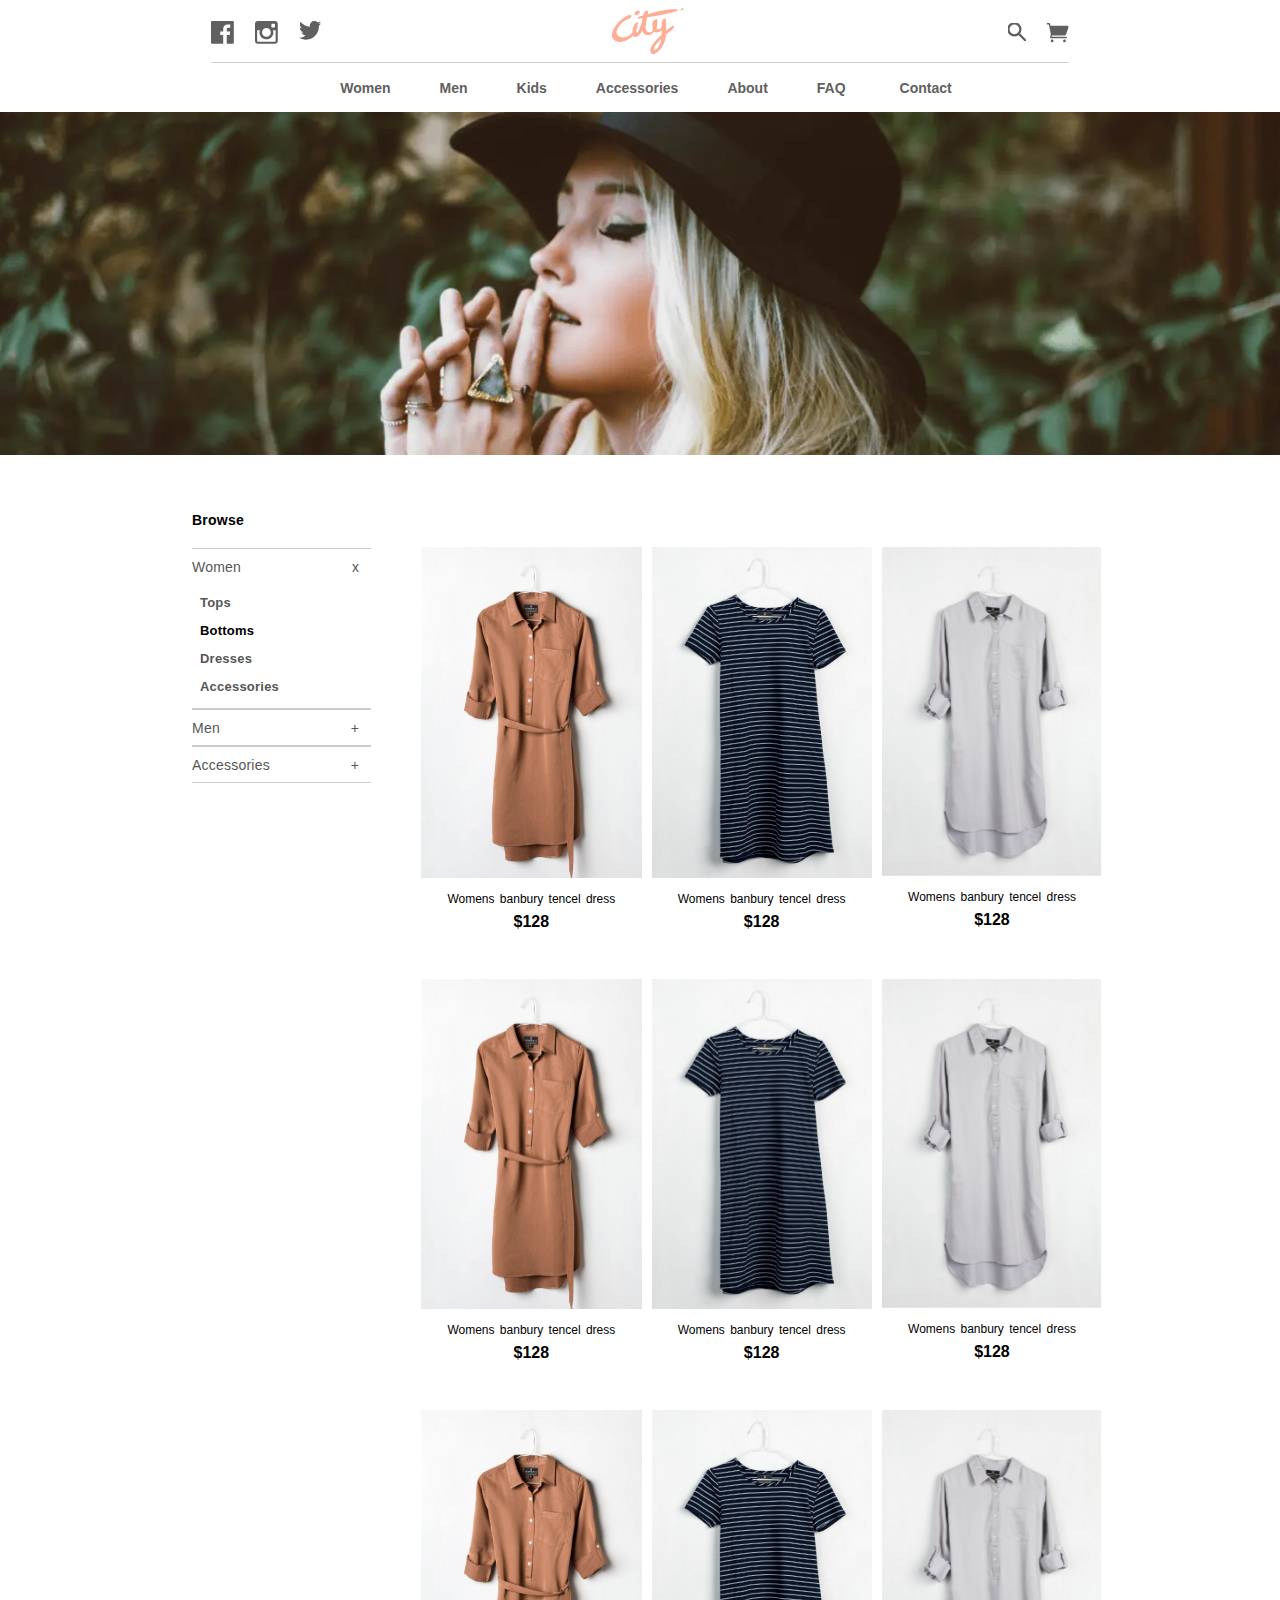
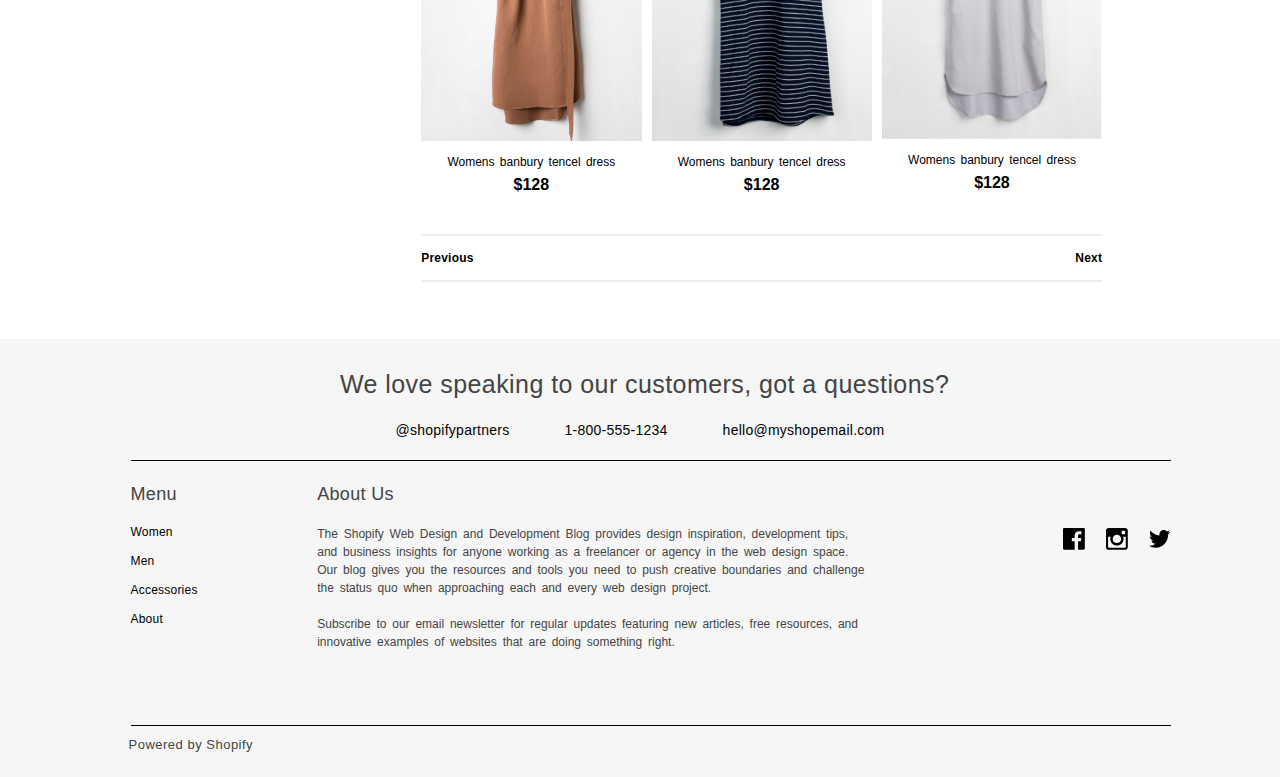
<file: index.html>
<!DOCTYPE html>
<html lang="en">
    <head>
        <link rel="stylesheet" href="style1.css">
        <title>Task 1</title>
        <meta charset="UTF-8">
        <meta http-equiv="X-UA-Compatible" content="IE=edge">
        <meta name="description" content="Shopping website for mens">
        <meta name="keywords" content="city,e-commerce,men-wear">
        <meta name="author" content="Iniyavan">
        <meta name="viewport" content="width=980, initial-scale=1">
    </head>
    <body>
        <div class="first-page">
            <div class="mobile-searchbar visible">
                <div class="mobile-searchbar-container">
                        <img src="images/page1/icons/Hamburger Nav.svg" class="mobile-searchbar-left" alt="mobile hamburger">
                        <img src="images/page1/City Peach.svg" class="mobile-searchbar-center" alt="mobile city">
                        <img src="images/page1/icons/icon_cart.svg" class="mobile-searchbar-right" alt="mobile cart">
                </div>
            </div>
            <div class="Searchbar-container-container">
                <div class="Searchbar-container invisible">
                    <div class="Searchbar-container-left">
                        <img src="images/page1/icons/Facebook.svg" class="Searchbar-container-left-icon invisible" alt="facebook icon">
                        <img src="images/page1/icons/Instagram.svg" class="Searchbar-container-left-icon invisible" alt="instagram icon">
                        <img src="images/page1/icons/Twitter.svg" class="Searchbar-container-left-icon invisible" alt="seachbar icon">
                    </div>
                    <div class="Searchbar-container-center">
                        <img src="images/page1/City Peach.svg" class="Searchbar-container-center-icon" alt="city" >
                    </div>
                    <div class="Searchbar-container-right">
                        <img src="images/page1/icons/Search.svg" class="Searchbar-container-right-icon invisible" alt="search">
                        <img src="images/page1/icons/icon_cart.svg" class="Searchbar-container-right-icon " alt="cart" style="width:23px;">
                    </div>
                </div>
            </div>
            <div class="Navbar-container-container invisible">
                <div class="Navbar-container">
                    <div class="Navbar">
                        <div class="Navbar-option">Women</div>
                        <div class="Navbar-option">Men</div>
                        <div class="Navbar-option">Kids</div>
                        <div class="Navbar-option">Accessories</div>
                        <div class="Navbar-option">About</div>
                        <div class="Navbar-option">FAQ</div>
                        <div class="Navbar-option" style="padding-left: 5px;">Contact</div>
                    </div>
                </div>
            </div>
            <div class="mobile-front-image-container visible">
                <picture>
                    <!-- <source srcset="images/page1/Page Hero.png" type="image/png"> -->
                    <img src="images/page1/Page Hero.webp" class="mobile-front-image" alt="mobile front image">
                </picture>
            </div>
            <div class="Image-container invisible">
                <picture>
                    <!-- <source srcset="images/page1/Page Hero.png" type="image/png"> -->
                    <img src="images/page1/Page Hero.webp" class="Front-image" alt="front image">
                </picture>
            </div>
            <div class="mobile-browse-container-container visible" >
                <div class="mobile-browse-container">
                    <div class="mobile-browse">
                        Browse
                    </div>
                    <div class="mobile-browse-heading">
                        Women
                    </div>
                    <div class="mobile-browse-options">
                        <div class="option">Tops</div>
                        <div class="option">Bottoms</div>
                        <div class="option">Dresses</div>
                        <div class="option">Accessories</div>
                    </div>
                </div>
            </div>
            <div class="mobile-card-container visible">
                <div class="mobile-card">  
                    <img src="images/page1/w-banburytencel_tan_grande copy 5.svg" class="image" alt="dress1">
                    <div class="info">
                        <div class="Name">Womens banbury tencel dress</div>
                        <div class="Price">$128</div>
                    </div>
                </div>
                <div class="mobile-card" style="margin-bottom: 170px;">
                    <img src="images/page1/Unknown-13.png" class="image" alt="dress2">
                    <div class="info">
                        <div class="Name">Womens banbury tencel dress</div>
                        <div class="Price">$128</div>
                    </div>
                </div>
                <div class="mobile-card">
                    <img src="images/page1/Unknown Copy.svg" class="image" alt="dress3">
                    <div class="info">
                        <div class="Name">Womens banbury tencel dress</div>
                        <div class="Price">$128</div>
                    </div>
                </div>
            </div>
            <div class="browse-card-container-parent">
                <div class="invisible browse-card-container">  
                    <div class="browse-container">                                                                                                           
                        <div class="browse-categories">
                            <div class="browse-categories-heading">Browse</div>
                            <div class="categories">
                                <div class="category">
                                    <div class="category-heading">
                                        <div>Women</div>
                                        <div class="category-symbols">x</div>
                                    </div>
                                    <div class="subcategory">
                                        <div class="sub-options">Tops</div>
                                        <div style="font-weight:bold;color: black;" class="sub-options">Bottoms</div>
                                        <div class="sub-options">Dresses</div>
                                        <div class="sub-options">Accessories</div>
                                    </div>
                                </div>
                                <div class="category" style="padding-bottom: 9px;">
                                    <div class="category-heading">
                                        <div>Men</div>
                                        <div class="category-symbols">+</div></div>
                                </div>
                                <div class="category" style="padding-bottom: 9px;">
                                    <div class="category-heading">
                                        <div>Accessories</div>
                                        <div class="category-symbols">+</div>
                                    </div>
                                </div>
                            </div>
                        </div>
                    </div>
                    <div class="card-grid-container">
                        <div class="card-grid">
                            <div class="product-card" >
                                <div class="product-card-image">
                                    <img src="images/page1/w-banburytencel_tan_grande copy 5.svg" alt="shirt1" class="desktop-card-image">
                                </div>
                                <div class="product-card-info">
                                    <div class="product-card-info-name">
                                        Womens banbury tencel dress
                                    </div>
                                    <div class="product-card-info-price">
                                        $128
                                    </div>
                                </div>
                            </div>

                            <div class="product-card">
                                <div class="product-card-image">
                                    <img src="images/page1/Unknown-13 (1).svg" alt="shirt1" class="desktop-card-image">
                                </div>
                                <div class="product-card-info">
                                    <div class="product-card-info-name">
                                        Womens banbury tencel dress
                                    </div>
                                    <div class="product-card-info-price">
                                        $128
                                    </div>
                                </div>
                            </div>

                            <div class="product-card">
                                <div class="product-card-image">
                                    <img src="images/page1/Unknown Copy.svg" alt="shirt1" class="desktop-card-image">
                                </div>
                                <div class="product-card-info">
                                    <div class="product-card-info-name">
                                        Womens banbury tencel dress
                                    </div>
                                    <div class="product-card-info-price">
                                        $128
                                    </div>
                                </div>
                            </div>

                            <div class="product-card">
                                <div class="product-card-image">
                                    <img src="images/page1/w-banburytencel_tan_grande copy 5.svg" alt="shirt1" class="desktop-card-image">
                                </div>
                                <div class="product-card-info">
                                    <div class="product-card-info-name">
                                        Womens banbury tencel dress
                                    </div>
                                    <div class="product-card-info-price">
                                        $128
                                    </div>
                                </div>
                            </div>

                            <div class="product-card">
                                <div class="product-card-image">
                                    <img src="images/page1/Unknown-13 (1).svg" alt="shirt1" class="desktop-card-image">
                                </div>
                                <div class="product-card-info">
                                    <div class="product-card-info-name">
                                        Womens banbury tencel dress
                                    </div>
                                    <div class="product-card-info-price">
                                        $128
                                    </div>
                                </div>
                            </div>

                            <div class="product-card">
                                <div class="product-card-image">
                                    <img src="images/page1/Unknown Copy.svg" alt="shirt1" class="desktop-card-image">
                                </div>
                                <div class="product-card-info">
                                    <div class="product-card-info-name">
                                        Womens banbury tencel dress
                                    </div>
                                    <div class="product-card-info-price">
                                        $128
                                    </div>
                                </div>
                            </div>

                            <div class="product-card">
                                <div class="product-card-image">
                                    <img src="images/page1/w-banburytencel_tan_grande copy 5.svg" alt="shirt1" class="desktop-card-image" >
                                </div>
                                <div class="product-card-info">
                                    <div class="product-card-info-name">
                                        Womens banbury tencel dress
                                    </div>
                                    <div class="product-card-info-price">
                                        $128
                                    </div>
                                </div>
                            </div>

                            <div class="product-card">
                                <div class="product-card-image">
                                    <img src="images/page1/Unknown-13 (1).svg" alt="shirt1" class="desktop-card-image">
                                </div>
                                <div class="product-card-info">
                                    <div class="product-card-info-name">
                                        Womens banbury tencel dress
                                    </div>
                                    <div class="product-card-info-price">
                                        $128
                                    </div>
                                </div>
                            </div>

                            <div class="product-card">
                                <div class="product-card-image">
                                    <img src="images/page1/Unknown Copy.svg" alt="shirt1" class="desktop-card-image">
                                </div>
                                <div class="product-card-info">
                                    <div class="product-card-info-name">
                                        Womens banbury tencel dress
                                    </div>
                                    <div class="product-card-info-price">
                                        $128
                                    </div>
                                </div>
                            </div>
                            
                        </div>
                        <div class="previous-next-container">
                            <div class="Previous-next">
                                Previous
                            </div>
                            <div class="Previous-next">
                                Next
                            </div>
                        </div>
                    </div>
                </div>
            </div>
            <div class="mobile-previous-container-parent visible">
                <div class="mobile-previous-container">
                    <div>Previous</div>
                    <div>Next</div>
                </div>
            </div>
            <div class="mobile-footer-container visible">
                <div class="mobile-contact-container">
                    <div class="mobile-contact-question">
                        We love speaking to our customers, got a questions?
                    </div>
                    <div class="mobile-contact1">
                        <div>@shopifypartners</div>
                        <div>1-800-555-1234</div>
                    </div>
                    <div class="mobile-contact2">
                        <div>hello@myshopemail.com</div>
                    </div>
                </div>
                <div class="mobile-menu-container">
                    <div class="mobile-menu-heading">
                        <div>Menu</div>
                    </div>
                    <div class="mobile-menu-options">
                        <div class="menu-option">Women</div>
                        <div class="menu-option">Men</div>
                        <div class="menu-option">Accessories</div>
                        <div class="menu-option">About</div>
                    </div>
                </div>
                <div class="mobile-about-us">
                    <div class="mobile-about-us-heading">About Us</div>
                    <div class="mobile-about-us-content">
                        The Shopify Web Design and Development Blog provides design inspiration, development tips, and business insights for anyone working as a freelancer or agency in the web design space. Our blog gives you the resources and tools you need to push creative boundaries and challenge the status quo when approaching each and every web design project.
                        <br><br>
                        Subscribe to our email newsletter for regular updates featuring new articles, free resources, and innovative examples of websites that are doing something right.
                    </div>
                </div>
                <div class="mobile-icon-container">
                    <img src="images/page1/icons/Facebook2.svg" class="mobile-icon" alt="facebook footer">
                    <img src="images/page1/icons/Instagram2.svg" class="mobile-icon" alt="instagram footer">
                    <img src="images/page1/icons/Twitter2.svg" class="mobile-icon" alt="twitter footer">
                </div>
                <div class="mobile-powered">
                    Powered by Shopify
                </div>
            </div>
            <div class="overall-media-footer invisible">
                <div class="contact-container-container">
                    <div class="contact-container">
                        <div class="contact-question">
                            We love speaking to our customers, got a questions?
                        </div>
                        <div class="contact-info-container">
                            <div class="contact-info">
                                <div class="contact">@shopifypartners</div>
                                <div class="contact" style="margin:0px 55px;">1-800-555-1234</div>
                                <div class="contact">hello@myshopemail.com</div>
                            </div>
                        </div>
                    </div>
                </div>
                <!-- <hr style="width:1040px"> -->
                <div class="footer-middle-container-container">
                    <div class="footer-middle-container">
                        <div class="Menu-container">
                            <div class="Menu-heading-container">
                                Menu            
                            </div>
                            <div class="Menu-options-container">
                                <div class="Menu-option">Women</div>
                                <div class="Menu-option">Men</div>
                                <div class="Menu-option">Accessories</div>
                                <div class="Menu-option">About</div>
                            </div>
                        </div>
                        <div class="About-us-container">
                            <div class="About-us-heading">
                                About Us
                            </div>
                            <div class="About-us-paragraph" style="letter-spacing: 0px;">
                                The Shopify Web Design and Development Blog provides design inspiration, development tips, and business insights for anyone working as a freelancer or agency in the web design space. Our blog gives you the resources and tools you need to push creative boundaries and challenge the status quo when approaching each and every web design project.
                                <br><br>
                                Subscribe to our email newsletter for regular updates featuring new articles, free resources, and innovative examples of websites that are doing something right.
                            </div>
                        </div>
                        <div class="Icon-container">
                            <div class="Icons">
                                <img src="images/page1/icons/Facebook2.svg" class="Icon" alt="facebook footer">
                                <img src="images/page1/icons/Instagram2.svg" class="Icon" alt="instagram footer">
                                <img src="images/page1/icons/Twitter2.svg" class="Icon" alt="twitter footer">
                            </div>
                        </div>  
                    </div>
                </div>
                <!-- <hr style="width:700px;"> -->
                <div class="Powered-container-container">
                    <div class="Powered-container" style="letter-spacing: 0.5px;">
                        Powered by Shopify
                    </div>
                </div>
            </div>
        </div>
    </body>
</html>
</file>
<file: style1.css>
html,body{
    width: 100%;
}
html {
    touch-action: manipulation;
}

.first-page{
    display: flex;
    flex-direction: column;
    width: 100%;
    
}

.invisible{
    display: none;
}

body{
    margin: 0%;
}

.mobile-searchbar{
    display: flex;
    width: 100%;
    justify-content: center;
    aspect-ratio: 8/1;
    padding-top: 0px;
    padding-bottom: 8.5px;
}

.mobile-searchbar-container{
    display: flex;
    width: 93.5%;
    justify-content: space-between;
    align-items: center;
    height: 125px;
   
}

.mobile-searchbar-left{
    width: 75px;
    height: 150px;
}

.mobile-searchbar-right{
    width:65px;
    height: 47px;
}

.mobile-searchbar-center{
    width: 180px;
    height: 100px;
    padding-top: 10px;
}

.mobile-front-image-container{
    display: flex;
    width: 100%;
    margin-bottom: 9.5%;
    
}

.mobile-front-image{
    width: 100%;
    object-fit: cover;
    height: 400px;
}

.mobile-browse-options{
    display: flex;
    flex-direction: column;
    /* gap:34px; */
    font-family: Helvetica;
    font-size: 200%;
    font-weight: bold;
    font-stretch: normal;
    font-style: normal;
    line-height: normal;
    letter-spacing: 0.22px;
    color: #565656;
    padding-bottom: 9%;
    padding-left: 2.7%;
    border-bottom: 1px solid #444;
}

.option{
    margin-top: 34px;
}

.option:first-child{
    margin-top: 0%;
}

/* @supports not (gap: 34px){
    .option{
        margin-bottom: 34px;
        gap: 0px;
    }
} */

.mobile-browse-heading{
    display: flex;
    margin-top: 20px;
    margin-bottom: 6.3%;
    font-family: Helvetica;
    font-size: 230%;
    font-weight: normal;
    font-stretch: normal;
    font-style: normal;
    line-height: normal;
    letter-spacing: 0.25px;
    color: #000;
}

.mobile-browse-container{
    display: flex;
    flex-direction: column;
    width: 83%;
    
}

.mobile-browse{
    display: flex;
    font-family: Helvetica;
    font-size: 37px;
    font-weight: bold;
    font-stretch: normal;
    font-style: normal;
    line-height: normal;
    letter-spacing: 0.25px;
    color: #000;
    padding-bottom: 6.7%;
    padding-left: 0%;
    border-bottom: 1px solid #444;
    margin-bottom: 5%;
}

.mobile-browse-container-container{
    width: 100%;
    display: flex;
    justify-content: center;
}

.mobile-card-container{
    display: flex;
    flex-direction: column;
    align-items: center;
    padding-top: 15%;
    
    
}

.mobile-card{
    display: flex;
    flex-direction: column;
    align-items: center;
    width: 90%;
    height: auto;
    margin-bottom: 146px;
}

.image{
    width: 86%;
    height: 100%;
}

.info{
    display: flex;
    flex-direction: column;
    align-items: center;
    width: 100%;
    padding-top: 7%;
    height: auto;
}

.Name{
    display: flex;
    font-family: Helvetica;
    font-size: 32px;
    font-weight: normal;
    font-stretch: normal;
    font-style: normal;
    line-height: normal;
    letter-spacing: normal;
    text-align: center;
    color: #000;
    margin-bottom: 1%;
    height: auto;
}

.Price{
    display: flexS;
    font-family: Helvetica;
    font-size: 40px;
    font-weight: bold;
    font-stretch: normal;
    font-style: normal;
    line-height: normal;
    letter-spacing: normal;
    text-align: center;
    color: #000;
    height:auto;
}

.mobile-previous-container-parent{
    display: flex;
    width: 100%;
    justify-content: center;
    margin-bottom: 127px;
}

.mobile-previous-container{
    display: flex;
    justify-content: space-between;
    font-family: Helvetica;
    font-size: 31px;
    font-weight: bold;
    font-stretch: normal;
    font-style: normal;
    line-height: normal;
    letter-spacing: 0.22px;
    color: #000;
    width: 86%;
    border-top:1px solid #444;
    border-bottom:1px solid #444;
    padding-top: 3.8%;
    padding-bottom: 3.8%;

}

.mobile-footer-container{
    display: flex;
    flex-direction: column;
    background-color: #f6f6f6;
    width: 100%;
    align-items: center;
    padding-bottom: 120px;
}

.mobile-contact-container{
    display: flex;
    flex-direction: column;
    width: 89%;
    align-items: center;
    margin-top: 8.5%;
    margin-bottom: 9.2%;
}

.mobile-contact-question{
        font-family: Helvetica;
        font-size: 54px;
        font-weight: 300;
        font-stretch: normal;
        font-style: normal;
        line-height: normal;
        letter-spacing: 0.36px;
        text-align: center;
        color: #444;
}

.mobile-contact1{
    display: flex;
    justify-content: space-between;
    font-family: Helvetica;
    font-size: 38px;
    font-weight: normal;
    font-stretch: normal;
    font-style: normal;
    line-height: normal;
    letter-spacing: 0.25px;
    text-align: center;
    color: #000;
    width: 85%;
    margin-top: 95px;
}

.mobile-contact2{
    display: flex;
    justify-content: center;
    font-family: Helvetica;
    font-size: 38px;
    font-weight: normal;
    font-stretch: normal;
    font-style: normal;
    line-height: normal;
    letter-spacing: 0px;
    text-align: center;
    color: #000;
    margin-top: 55px;
}

.mobile-menu-container{
    width: 85%;
    border-top: 1px solid #444;
}

.mobile-menu-heading{
    display: flex;
    font-family: Helvetica;
    font-size: 46px;
    font-weight: normal;
    font-stretch: normal;
    font-style: normal;
    line-height: normal;
    letter-spacing: 0.32px;
    color: #444;
    margin-top: 110px;
    margin-bottom: 45px;
}

.mobile-menu-options{
    display: flex;
    flex-direction: column;
    font-family: Helvetica;
    font-size: 38px;
    font-weight: bold;
    font-stretch: normal;
    font-style: normal;
    line-height: normal;
    letter-spacing: 0.25px;
    color: #000;
    /* gap: 50px; */
}

.menu-option{
    margin-top: 50px;
}

.menu-option:first-child{
    margin-top: 0%;
}

.mobile-about-us{
    display: flex;
    flex-direction: column;
    width: 86%;
    margin-top: 135px;
    margin-bottom: 90px;
}

.mobile-about-us-heading{
    display: flex;
    font-family: Helvetica;
    font-size: 47px;
    font-weight: normal;
    font-stretch: normal;
    font-style: normal;
    line-height: normal;
    letter-spacing: 0.32px;
    color: #444;
    margin-bottom: 18px;
}

.mobile-about-us-content{
    display: flex;
    font-family: Helvetica;
    font-size: 32px;
    font-weight: normal;
    font-stretch: normal;
    font-style: normal;
    line-height: 1.5;
    letter-spacing: 0.22px;
    color: #444;
}

.mobile-icon-container{

    display: flex;
    width: 86.5%;
    height: fit-content;
    /* gap: 55px; */
    padding-bottom: 83px;
    border-bottom: 1px solid #444;
}

.mobile-icon{
    height: 55px;
    width: 55px;
    margin-right: 55px;
}

.mobile-icon:last-child{
    margin-right: 0%;
}

.mobile-powered{
    display: flex;
    width: 86.5%;
    font-family: Helvetica;
    font-size: 35px;
    font-weight: normal;
    font-stretch: normal;
    font-style: normal;
    line-height: normal;
    letter-spacing: 0.23px;
    color: #444;
    padding-left: 18px;
    padding-top: 34px;
}



@media only screen and (min-width:1025px){
    .invisible{
        display: block;
    }

    .visible{
        display: none;
    }

    .browse-card-container{
        display: flex;
        width:100%;
        height: auto;
        margin-bottom: 1px;
        /* margin-left: 18px; */
        /* justify-content: center; */
        /* padding-left: 130px; */
        /* margin-bottom: -1%; */
    }

    .searchbar-left{
        padding-left: 0%;
        padding-left: 1%;
        display: flex;
    }

    .searchbar-right{
        padding-right: 0%;
        display: flex;
        justify-content: flex-end;
        padding-right: 0.5%;
    }

    .Searchbar-container-center-icon{
        width: 100%;
        height: 100%;
    }

    .searchbar-content-flex{
        display: flex;
        justify-content: center;
    }
    .previous-next{
        grid-column: 1/-1;
        width: 100%;
    }

    .about-us-logo{
        border-bottom: none;
    }

    .browse{
        width: 60%;
    }

    .browse-card-container-parent {
        display: flex;
        width: 100%;
        justify-content: center;
        margin-bottom: 56px;
    }

    .card{
        width: 100%;
        height: auto;
        border: 1px solid black;
    }

    .customer-care-contact-details{
        width: 100%;
        display: flex;
        margin: 0%;
        background-color: teal;
        justify-content: space-between;
        padding-bottom: 0%;
        
    }

    .customer-care{
        padding: 0%;
        margin: 0%;
        width: 100%;
        background-color: tomato;
        align-items: center;
        display: flex;
        flex-direction: column;
    }

    .overall-media-footer{
        display: flex;
        flex-direction: column;
        align-items: center;
        margin: 0%;
        padding-left: 0%;
        padding-right: 0%;
        background-color: #f6f6f6;
    }

    .about-us-logo-icons{
        width: 20%;
    }

    .menu{
        width: 30%;
    }

    .about-us{
        width:20%
    }

    .subcategory{

        width:100%;
        display: flex;
        flex-direction: column;
        padding-left: 8px;
        /* gap: 13px; */                       /*$$$$$$$$$$$$$$$$$$$$$$$$$$$$$$$$$$$$$$$$$$$$$$$$$$$$$$$*/
        padding-top: 20px;
        font-family: Helvetica;
        font-size: 13px;
        font-weight: bold;
        font-stretch: normal;
        font-style: normal;
        line-height: normal;
        letter-spacing: 0.22px;
        color: #565656;
    }

    .sub-options{
        margin-top: 13px;
    }

    .sub-options:first-child{
        margin-top: 0px;
    }

    /* @supports (display: flex) {
        .subcategory {
          display: flex;
          flex-wrap: wrap;
          gap: 1rem;
        }
      }
      
      .subcategory {
        display: block;
        margin: 0 -1rem;
        padding: 0 1rem;
      } */
    
    .category-heading{
        display: flex;
        justify-content: space-between;
        /* gap:130px; */
        font-size: 14px;
        width: 100%;
    }
    
    .categories{
        display:flex;
        flex-direction: column;
    }
    
    .category{
        border-top:1px solid #ccc;
        border-bottom:1px solid #ccc;
        padding-top: 10px;
        padding-bottom: 14px; 
        width: 100%;
    }
    
    .browse-categories-heading{
        width: 100%;
        padding-bottom: 20px;
        font-size: 14px;
        font-weight: bold;
        font-stretch: normal;
        font-style: normal;
        line-height: normal;
        letter-spacing: 0.25px;
        color: #000;
    }
    
    .browse-categories{

        display: flex;
        flex-direction: column;
        font-family: Helvetica;
        font-size: 14px;
        font-weight: normal;
        font-stretch: normal;
        font-style: normal;
        line-height: normal;
        letter-spacing: 0.22px;
        color: #565656;
        background-color:#ffffff;
        width: 100%;
    }
    
    .category-symbols{
        padding-right: 12px;
    }

    .browse-card-container-parent{
        display: flex;
        max-width: 100%;
        justify-content: center;
    }

    .product-card{
        display: flex;
        flex-direction:column;
        width:100%;
        /* margin-bottom: 55px; */
        /* margin-bottom: 30px; */
    }

    .desktop-card-image{
        width: 100%;
        height: 100%;
    }

    /* .unknown{
        height: 99%;
    } */
    
    .product-card-info{
        display: flex;
        flex-direction: column;
        align-items: center;
        gap: 5px;
        margin-bottom: 0px;
        margin-top: 12px;
        width: 100%;
        /* background-color: yellow; */
        height: auto;
        padding-right: 2px;
        letter-spacing: 5px;
    }
    
    .product-card-info-name{
        font-family: Helvetica;
        font-size: 12px;
        word-spacing: 2px;
        /* letter-spacing: 25px; */
        font-weight: normal;
        font-stretch: normal;
        font-style: normal;
        line-height: normal;
        letter-spacing: normal;
        text-align: center;
        color: #000;
        /* padding-right: 15px; */
        /* padding-top: 3px; */
    }
    
    .product-card-info-price{
        font-family: Helvetica;
        font-size: 16px;
        /* padding-right: 12px; */
        padding-top: 2px;
        font-weight: bold;
        font-stretch: normal;
        font-style: normal;
        line-height: normal;
        letter-spacing: normal;
        text-align: center;
        color: #000;
    }
    
    .card-grid{
        display: grid;
        grid-template-columns: 1fr 1fr 1fr;
        grid-template-rows: 1fr 1fr 1fr;
        max-width: 100%;
        /* gap: 25px; */
        column-gap: 10px;
        row-gap: 46px;
        /* gap: 20px; */
        /* background-color: crimson; */
        /* padding-right: 100px; */
        margin-bottom: 40px;
    }
    
    .card-grid-container{
        width: 53.2%;
        /* margin-left: 25px; */
        /* margin-top: 79px; */
        margin-top:90px;
    }
    
    .browse-container{
        width: 14%;
        /* background-color: pink; */
        /* margin-right: 158px; */
        margin-top: 57px;
        margin-right: 50px;
        margin-left:15%;
        /* margin-top: 50px; */
        /* padding-right: 20px; */
    }
    
    .contact-info{
        display: flex;
        width: 100%;
        justify-content:center;
        /* gap:55px; */
    }
    
    .contact-info-container{
        display: flex;
        max-width: 100%;
        justify-content: center;
    }
    
    .contact{
        display: flex;
        width: max-content;
        /* background-color: aqua; */
        font-family: Helvetica;
        font-size: 14px;
        font-weight: normal;
        font-stretch: normal;
        font-style: normal;
        line-height: normal;
        letter-spacing: 0.25px;
        text-align: center;
        color: #000;
        padding-top: 5px;
    }
    
    .contact-container{
        display: flex;
        flex-direction: column;
        max-width: 600px;
        margin-bottom: 2px;
    }
    
    .contact-question{
        display: flex;
        /* width: 100%; */
        width: max-content;
        /* background-color: lime; */
        justify-content: center;
        font-family: Helvetica;
        font-size: 25px;
        font-weight: 300;
        font-stretch: normal;
        font-style: normal;
        line-height: normal;
        letter-spacing: 0.43px;
        text-align: center;
        color: #444;
        margin-bottom: 18px;
        padding-top: 1px;
        padding-right: 2px;
    }
    
    .contact-container-container{
        display: flex;
        justify-content: center;
        width: 90%;
        margin-top: 30px;
        margin-right: 0%;
        margin-bottom: 0px;
    }
    
    .Menu-container{
        display: flex;
        flex-direction: column;
        max-width: 190px;
        margin-right: 11.5%;
        margin-top: 2.2%;
    }
    
    .Menu-heading-container{
      
        display: flex;
        font-family: Helvetica;
        font-size: 18px;
        font-weight: normal;
        font-stretch: normal;
        font-style: normal;
        line-height: normal;
        letter-spacing: 0.32px;
        color: #444;
        margin-bottom: 20px;
    }
    
    .Menu-options-container{
        
        display: flex;
        flex-direction: column;
        /* gap: 15px; */
    }
    
    .Menu-option{
        font-family: Helvetica;
        font-size: 12px;
        font-weight: normal;
        font-stretch: normal;
        font-style: normal;
        line-height: normal;
        letter-spacing: 0.22px;
        color: #000;
        margin-top: 15px;
    }

    .Menu-option:first-child{
        margin-top: 0%;
    }
    
    .About-us-paragraph{
        display: flex;
        font-family: Helvetica;
        font-size: 12px;
        word-spacing: 2.5px;
        font-weight: normal;
        font-stretch: normal;
        font-style: normal;
        line-height: 1.5;
        letter-spacing: 0.22px;
        color: #444;
       
    }
    .About-us-heading{
        font-family: Helvetica;
        font-size: 18px;
        font-weight: normal;
        font-stretch: normal;
        font-style: normal;
        line-height: normal;
        letter-spacing: 0.32px;
        color: #444;
        margin-bottom: 20px;
    }
    
    .About-us-container{
        max-width: 53.5%;
        display: flex;
        flex-direction: column;
        /* margin-left: 115px; */
        /* margin-right: 139px; */
        margin-right: 17%;
        margin-top: 2.2%;
    }
    
    .Icon-container{
        display: flex;
        height: fit-content;
        margin-top: 67px;
    }
    
    .Icons{
        display: flex;
        flex-direction: row;
    }
    
    .Icon{
        padding-left: 21px;
        width: 22px;
        height: 22px;
    }
    
    .footer-middle-container{
        display: flex;
        max-width: 1040px;
        margin-top: 20px;
        margin-bottom: 0.9%;
        /* background-color: limegreen; */
        border-top:1px solid black ;
        border-bottom:1px solid black;
        /* padding-left: 43px; */
        padding-bottom: 5.9%;
    
    }
    
    .footer-middle-container-container{
        display: flex;
        width: 98.45%;
        justify-content: center;
        /* background-color: orange; */
        padding-left: 21px;
    }
    
    .Powered-container{
        display: flex;
        width: 1040px;
        font-family: Helvetica;
        font-size: 13px;
        font-weight: normal;
        font-stretch: normal;
        font-style: normal;
        line-height: normal;
        letter-spacing: 0.23px;
        color: #444;
        margin-bottom: 25px;
        margin-top: 10px;
        height: auto;
        margin-top: 0%;
        /* background-color: crimson; */
    }
    
    .Powered-container-container{
        display: flex;
        justify-content: center;
        /* background-color: pink  ; */
        padding-left: 17px;
    }
    
    .previous-next-container{
        display: flex;
        max-width: 100%;
        justify-content: space-between;
        padding-top: 15px;
        padding-bottom: 15px;
        border-top: 2px solid #eee;
        border-bottom:2px solid #eee;
        font-family: Helvetica;
        font-size: 12px;
        font-weight: bold;
        font-stretch: normal;
        font-style: normal;
        line-height: normal;
        letter-spacing: 0.22px;
        color: #000;
        /* margin-top: -1.5%; */
        /* padding-right: 0px; */
    }
    
    .Image-container{
        display: flex;
        width: 100%;
        /* margin-top: 0%; */
    }
    
    .Front-image{
        width: 100%;
        object-fit: cover;
        height: 100%;
    }

    
    
    .Image-container-container{
        width: 100%;
        display: flex;
        justify-content: center;
    }
    
    .Navbar-container-container{
        display: flex;
        justify-content: center;
    }
    
    .Navbar-container{
        display: flex;
        width: 1000px;
        /* border-top: 1px solid black; */
        justify-content: center;
        padding-top: 17px;
        padding-bottom: 10px;
        /* padding-right: 2%; */
        padding-right: 7%;
        padding-bottom: 16px;
    }
    
    .Navbar{
        display: flex;
        max-width: 510px;
        /* gap: 49px; */
        font-family: Helvetica;
        font-size: 14px;
        font-weight: bold;
        font-stretch: normal;
        font-style: normal;
        line-height: normal;
        letter-spacing: normal;
        text-align: center;
        color: #606060;
    }

    .Navbar-option{
        margin-right: 49px;
    }   

    .Navbar-option:last-child{
        margin-right: 0%;
    }
    
    .Searchbar-container{
        display: flex;
        /* width: 991px; */
        width: 67%;
        align-items: center;
        justify-content: space-between;
        padding-top: 8px;
        padding-bottom: 7px;
        /* padding-left: 0px; */
        border-bottom: 1px solid #ccc;
    }
    
    .Searchbar-container-left{
        display: flex;
        /* gap: 21px; */
        padding-top: 3px;
    }
    
    .Searchbar-container-right{
        display: flex;
        /* gap: 20px; */
        padding-top: 3px;
        /* padding-right: 3px; */
    }
    
    .Searchbar-container-center{
        display: flex;
        padding-right: 4%;
    }
    
    .Searchbar-container-left-icon{
        width: 23px;
        height: 100%;
        margin-right: 21px;
    }

    .Searchbar-container-left-icon:last-child{
        margin-right: 0%;
    }
    
    .Searchbar-container-center{
        width: 72px;
    }
    
    .Searchbar-container-container{
        display: flex;
        width: 100%;
        justify-content: center;
    }

    .Searchbar-container-right-icon{
        width: 18px;
        height: 100%;
        margin-left: 20px;
    }

    .Searchbar-container-right-icon:first-child{
        margin-left: 0%;
    }

}
</file>
